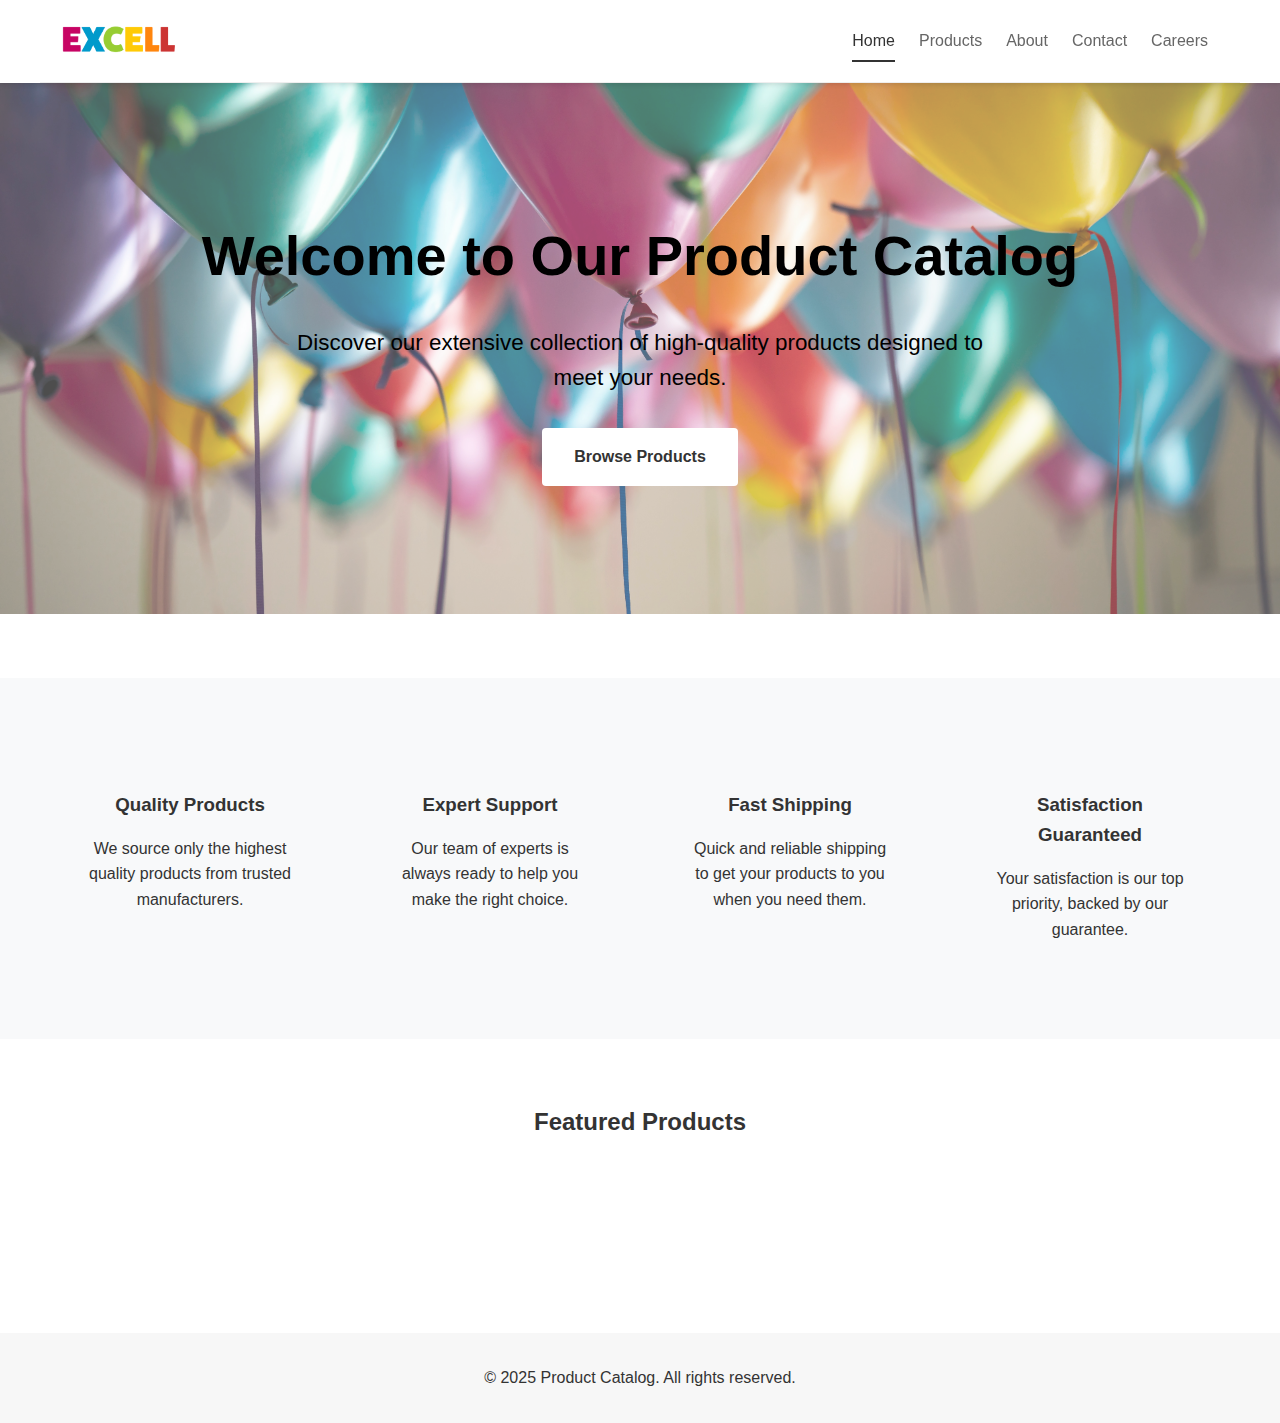
<file: index.html>
<!DOCTYPE html>
<html lang="en">
<head>
    <meta charset="UTF-8">
    <meta name="viewport" content="width=device-width, initial-scale=1.0">
    <title>Welcome to Product Catalog</title>
    <link rel="stylesheet" href="static/css/style.css">
    <style>
        .hero {
            position: relative;
            background: url('balloon_bg.jpg');
            background-size: cover;
            background-position: center;
            padding: 8rem 2rem;
            text-align: center;
            margin-bottom: 4rem;
        }

        .hero::before {
            content: '';
            position: absolute;
            top: 0;
            left: 0;
            right: 0;
            bottom: 0;
            background: rgba(255, 255, 255, 0.3);
            z-index: 1;
        }

        .hero > * {
            position: relative;
            z-index: 2;
        }

        .hero h1 {
            font-size: 3.5rem;
            margin-bottom: 1.5rem;
            font-weight: 700;
            color: #000;
        }

        .hero p {
            font-size: 1.4rem;
            max-width: 700px;
            margin: 0 auto;
            line-height: 1.6;
            color: #000;
        }

        .cta-button {
            display: inline-block;
            background: #fff;
            color: #333;
            padding: 1rem 2rem;
            border-radius: 4px;
            text-decoration: none;
            margin-top: 2rem;
            font-weight: bold;
            transition: transform 0.2s;
        }

        .cta-button:hover {
            transform: translateY(-2px);
        }

        .featured-products {
            padding: 4rem 0;
        }

        .featured-products h2 {
            text-align: center;
            margin-bottom: 2rem;
        }

        .features {
            padding: 4rem 0;
            background: #f8f9fa;
        }

        .features-grid {
            display: grid;
            grid-template-columns: repeat(auto-fit, minmax(250px, 1fr));
            gap: 2rem;
            max-width: 1200px;
            margin: 0 auto;
            padding: 0 1rem;
        }

        .feature-card {
            text-align: center;
            padding: 2rem;
        }

        .feature-card h3 {
            margin: 1rem 0;
        }

        @media (max-width: 768px) {
            .hero h1 {
                font-size: 2rem;
            }
            
            .hero p {
                font-size: 1rem;
            }
        }
    </style>
</head>
<body>
    <header>
        <nav class="main-nav">
            <a href="index.html" class="logo">
                <img src="ExcellLogo/logo.png" alt="Excell Logo" class="logo-image">
            </a>
            <div class="nav-links">
                <a href="index.html" class="nav-link active">Home</a>
                <a href="products.html" class="nav-link">Products</a>
                <a href="about.html" class="nav-link">About</a>
                <a href="contact.html" class="nav-link">Contact</a>
                <a href="careers.html" class="nav-link">Careers</a>
            </div>
        </nav>
    </header>

    <div class="hero">
        <h1>Welcome to Our Product Catalog</h1>
        <p>Discover our extensive collection of high-quality products designed to meet your needs.</p>
        <a href="/products.html" class="cta-button">Browse Products</a>
    </div>

    <section class="features">
        <div class="features-grid">
            <div class="feature-card">
                <h3>Quality Products</h3>
                <p>We source only the highest quality products from trusted manufacturers.</p>
            </div>
            
            <div class="feature-card">
                <h3>Expert Support</h3>
                <p>Our team of experts is always ready to help you make the right choice.</p>
            </div>
            
            <div class="feature-card">
                <h3>Fast Shipping</h3>
                <p>Quick and reliable shipping to get your products to you when you need them.</p>
            </div>
            
            <div class="feature-card">
                <h3>Satisfaction Guaranteed</h3>
                <p>Your satisfaction is our top priority, backed by our guarantee.</p>
            </div>
        </div>
    </section>

    <section class="featured-products">
        <h2>Featured Products</h2>
        <div class="product-grid" id="product-grid"></div>
    </section>

    <template id="product-template">
        <div class="product-card">
            <img class="product-image" src="" alt="">
            <div class="product-info">
                <h3 class="product-name"></h3>
                <p class="product-category"></p>
                <p class="product-description"></p>
                <div class="product-details">
                    <p class="product-price"></p>
                    <p class="product-status"></p>
                </div>
                <div class="product-specs"></div>
            </div>
        </div>
    </template>

    <footer>
        <p>&copy; 2025 Product Catalog. All rights reserved.</p>
    </footer>

    <script src="static/js/app.js"></script>
</body>
</html>
</file>
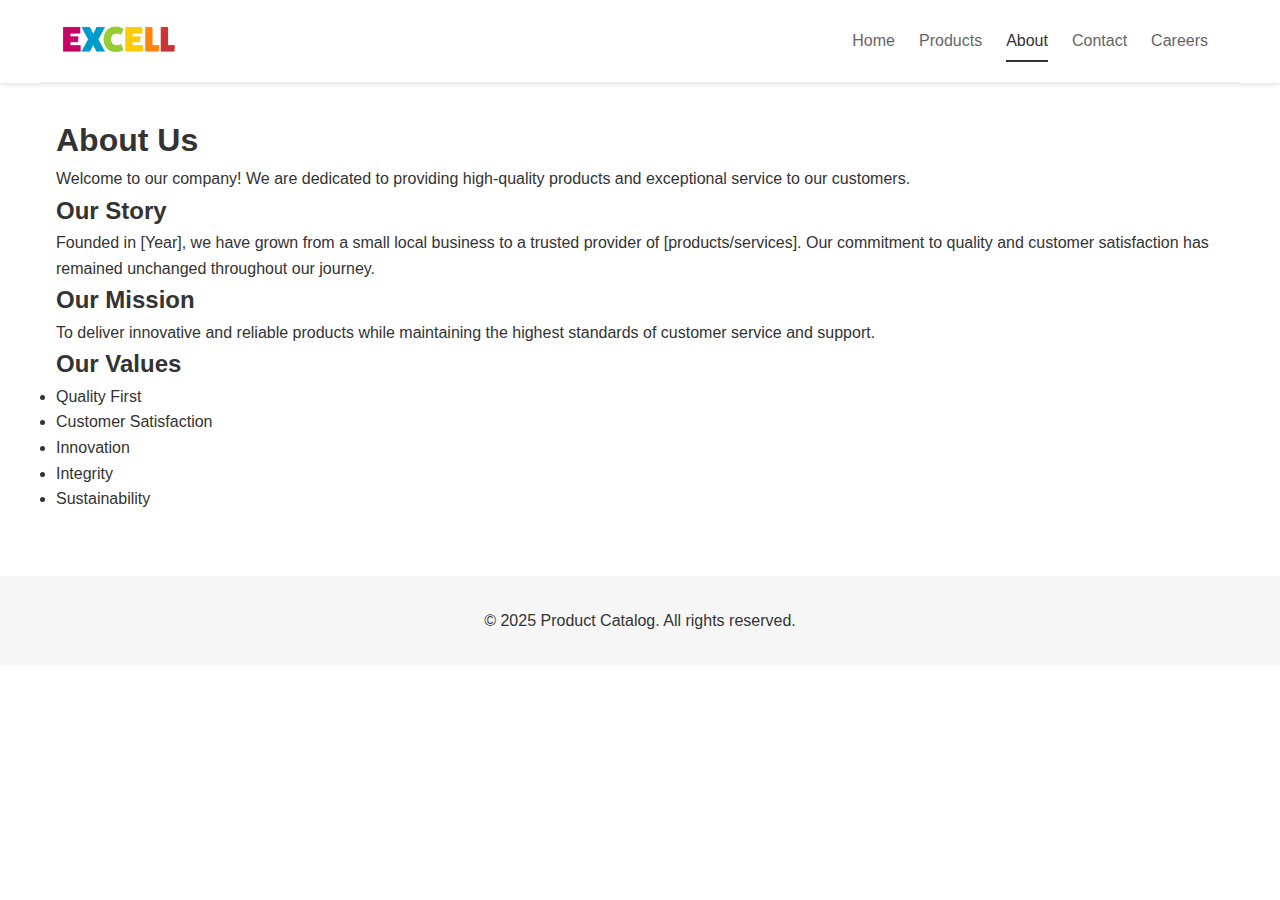
<file: about.html>
<!DOCTYPE html>
<html lang="en">
<head>
    <meta charset="UTF-8">
    <meta name="viewport" content="width=device-width, initial-scale=1.0">
    <title>About Us - Product Catalog</title>
    <link rel="stylesheet" href="static/css/style.css">
</head>
<body>
    <header>
        <nav class="main-nav">
            <a href="index.html" class="logo">
                <img src="ExcellLogo/logo.png" alt="Excell Logo" class="logo-image">
            </a>
            <div class="nav-links">
                <a href="index.html" class="nav-link">Home</a>
                <a href="products.html" class="nav-link">Products</a>
                <a href="about.html" class="nav-link active">About</a>
                <a href="contact.html" class="nav-link">Contact</a>
                <a href="careers.html" class="nav-link">Careers</a>
            </div>
        </nav>
    </header>
    
    <main>
        <h1>About Us</h1>
        <section class="about-content">
            <p>Welcome to our company! We are dedicated to providing high-quality products and exceptional service to our customers.</p>
            
            <h2>Our Story</h2>
            <p>Founded in [Year], we have grown from a small local business to a trusted provider of [products/services]. Our commitment to quality and customer satisfaction has remained unchanged throughout our journey.</p>
            
            <h2>Our Mission</h2>
            <p>To deliver innovative and reliable products while maintaining the highest standards of customer service and support.</p>
            
            <h2>Our Values</h2>
            <ul>
                <li>Quality First</li>
                <li>Customer Satisfaction</li>
                <li>Innovation</li>
                <li>Integrity</li>
                <li>Sustainability</li>
            </ul>
        </section>
    </main>

    <footer>
        <p>&copy; 2025 Product Catalog. All rights reserved.</p>
    </footer>
</body>
</html>
</file>
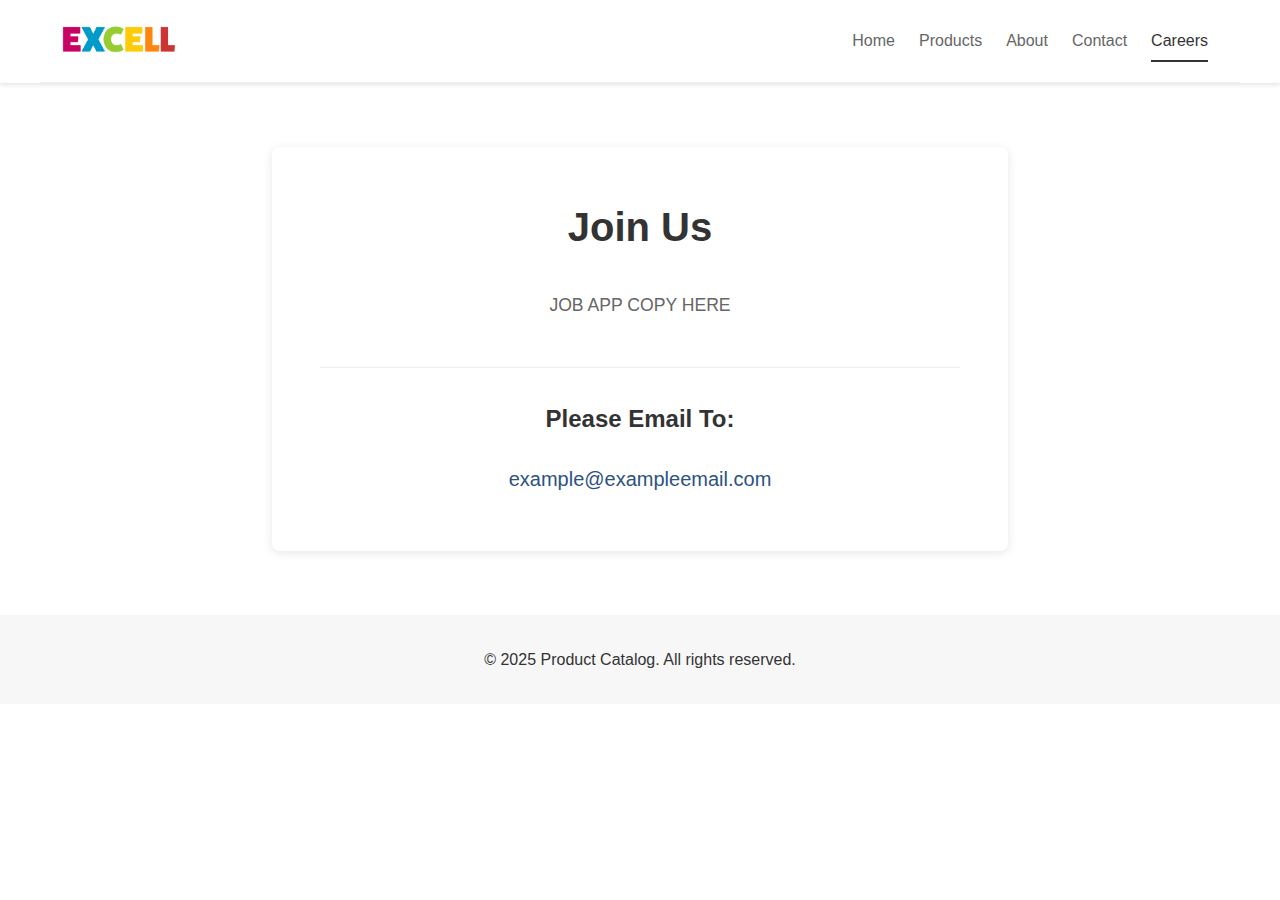
<file: careers.html>
<!DOCTYPE html>
<html lang="en">
<head>
    <meta charset="UTF-8">
    <meta name="viewport" content="width=device-width, initial-scale=1.0">
    <title>Careers - Product Catalog</title>
    <link rel="stylesheet" href="static/css/style.css">
    <style>
        .careers-content {
            max-width: 800px;
            margin: 4rem auto;
            padding: 0 2rem;
        }

        .join-us-section {
            text-align: center;
            background: #fff;
            padding: 3rem;
            border-radius: 8px;
            box-shadow: 0 2px 10px rgba(0,0,0,0.1);
        }

        .join-us-section h1 {
            font-size: 2.5rem;
            color: #333;
            margin-bottom: 2rem;
        }

        .join-us-section p {
            font-size: 1.1rem;
            line-height: 1.6;
            color: #666;
            margin-bottom: 3rem;
        }

        .email-section {
            margin-top: 3rem;
            padding-top: 2rem;
            border-top: 1px solid #eee;
        }

        .email-section h2 {
            font-size: 1.5rem;
            color: #333;
            margin-bottom: 1rem;
        }

        .email-link {
            display: inline-block;
            font-size: 1.25rem;
            color: #2c5282;
            text-decoration: none;
            padding: 0.5rem 1rem;
            border-radius: 4px;
            transition: all 0.2s;
        }

        .email-link:hover {
            background: #f0f7ff;
            color: #1a365d;
        }
    </style>
</head>
<body>
    <header>
        <nav class="main-nav">
            <a href="index.html" class="logo">
                <img src="ExcellLogo/logo.png" alt="Excell Logo" class="logo-image">
            </a>
            <div class="nav-links">
                <a href="index.html" class="nav-link">Home</a>
                <a href="products.html" class="nav-link">Products</a>
                <a href="about.html" class="nav-link">About</a>
                <a href="contact.html" class="nav-link">Contact</a>
                <a href="careers.html" class="nav-link active">Careers</a>
            </div>
        </nav>
    </header>
    
    <main class="careers-content">
        <div class="join-us-section">
            <h1>Join Us</h1>
            
            <p>JOB APP COPY HERE</p>

            <div class="email-section">
                <h2>Please Email To:</h2>
                <a href="mailto:example@exampleemail.com" class="email-link">example@exampleemail.com</a>
            </div>
        </div>
    </main>

    <footer>
        <p>&copy; 2025 Product Catalog. All rights reserved.</p>
    </footer>
</body>
</html>
</file>
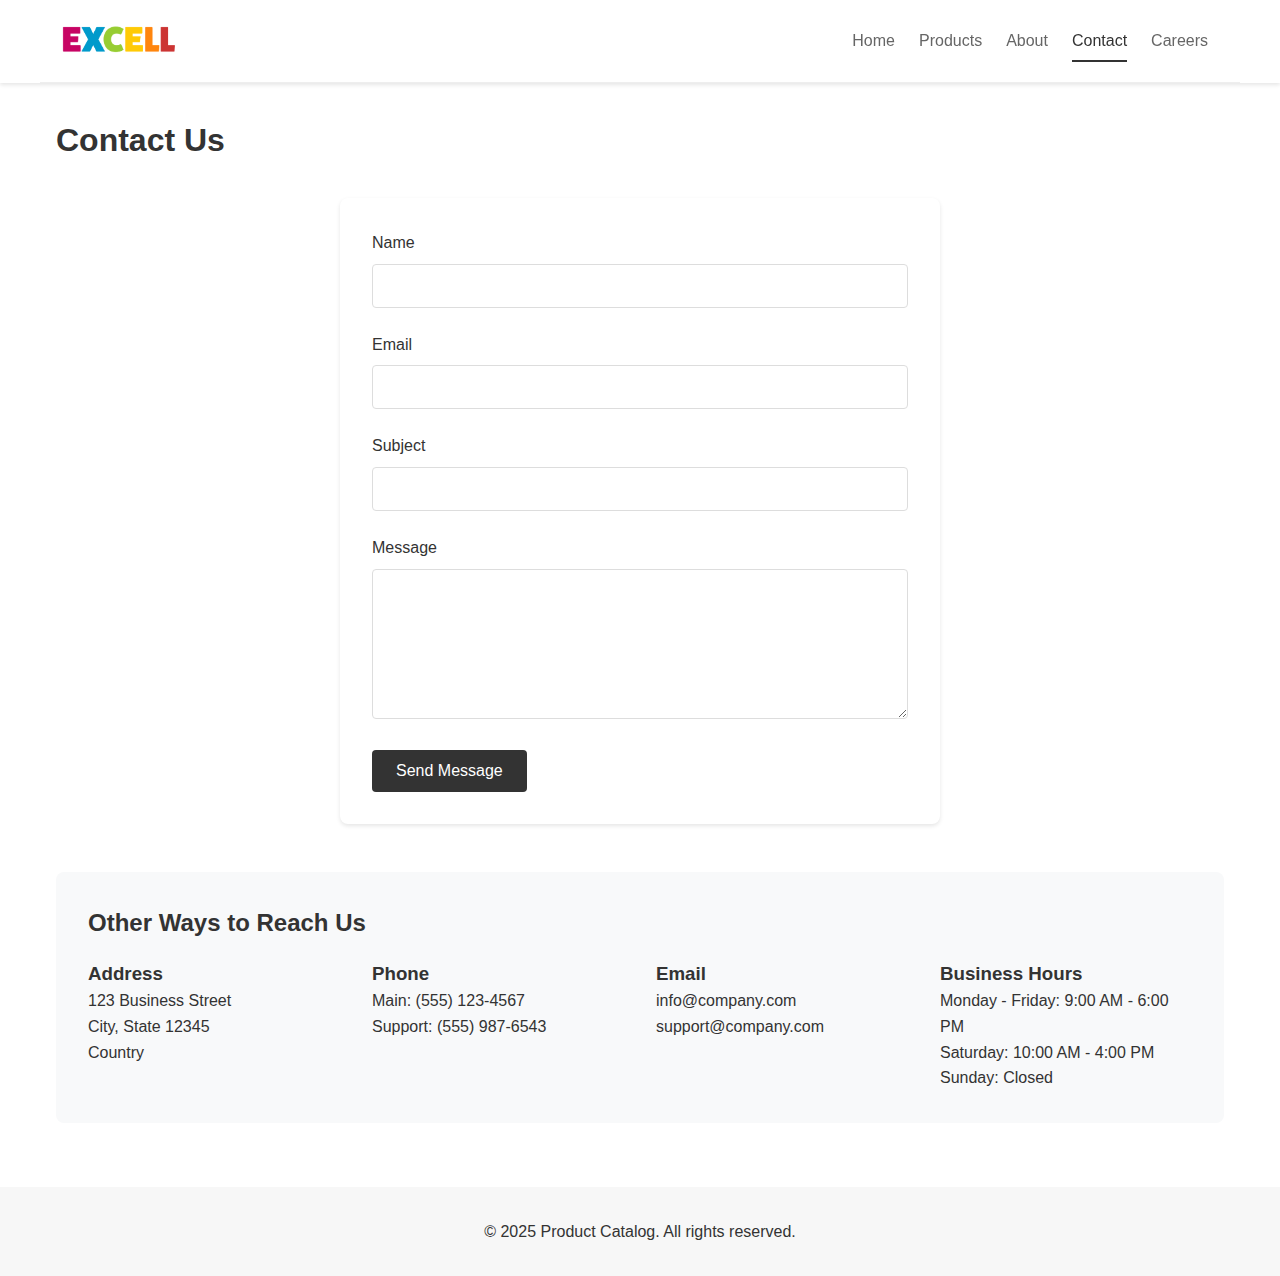
<file: contact.html>
<!DOCTYPE html>
<html lang="en">
<head>
    <meta charset="UTF-8">
    <meta name="viewport" content="width=device-width, initial-scale=1.0">
    <title>Contact Us - Product Catalog</title>
    <link rel="stylesheet" href="static/css/style.css">
    <style>
        .contact-form {
            max-width: 600px;
            margin: 2rem auto;
            padding: 2rem;
            background: #fff;
            border-radius: 8px;
            box-shadow: 0 2px 4px rgba(0,0,0,0.1);
        }

        .form-group {
            margin-bottom: 1.5rem;
        }

        .form-group label {
            display: block;
            margin-bottom: 0.5rem;
            color: #333;
            font-weight: 500;
        }

        .form-group input,
        .form-group textarea {
            width: 100%;
            padding: 0.75rem;
            border: 1px solid #ddd;
            border-radius: 4px;
            font-size: 1rem;
        }

        .form-group textarea {
            min-height: 150px;
            resize: vertical;
        }

        .contact-info {
            margin-top: 3rem;
            padding: 2rem;
            background: #f8f9fa;
            border-radius: 8px;
        }

        .contact-info h2 {
            margin-bottom: 1rem;
        }

        .contact-details {
            display: grid;
            grid-template-columns: repeat(auto-fit, minmax(250px, 1fr));
            gap: 2rem;
        }

        .contact-item {
            display: flex;
            align-items: flex-start;
            gap: 1rem;
        }

        .submit-button {
            background: #333;
            color: #fff;
            padding: 0.75rem 1.5rem;
            border: none;
            border-radius: 4px;
            font-size: 1rem;
            cursor: pointer;
            transition: background 0.2s;
        }

        .submit-button:hover {
            background: #444;
        }
    </style>
</head>
<body>
    <header>
        <nav class="main-nav">
            <a href="index.html" class="logo">
                <img src="ExcellLogo/logo.png" alt="Excell Logo" class="logo-image">
            </a>
            <div class="nav-links">
                <a href="index.html" class="nav-link">Home</a>
                <a href="products.html" class="nav-link">Products</a>
                <a href="about.html" class="nav-link">About</a>
                <a href="contact.html" class="nav-link active">Contact</a>
                <a href="careers.html" class="nav-link">Careers</a>
            </div>
        </nav>
    </header>
    
    <main>
        <h1>Contact Us</h1>
        
        <form class="contact-form" id="contact-form">
            <div class="form-group">
                <label for="name">Name</label>
                <input type="text" id="name" name="name" required>
            </div>
            
            <div class="form-group">
                <label for="email">Email</label>
                <input type="email" id="email" name="email" required>
            </div>
            
            <div class="form-group">
                <label for="subject">Subject</label>
                <input type="text" id="subject" name="subject" required>
            </div>
            
            <div class="form-group">
                <label for="message">Message</label>
                <textarea id="message" name="message" required></textarea>
            </div>
            
            <button type="submit" class="submit-button">Send Message</button>
        </form>

        <div class="contact-info">
            <h2>Other Ways to Reach Us</h2>
            <div class="contact-details">
                <div class="contact-item">
                    <div>
                        <h3>Address</h3>
                        <p>123 Business Street<br>City, State 12345<br>Country</p>
                    </div>
                </div>
                
                <div class="contact-item">
                    <div>
                        <h3>Phone</h3>
                        <p>Main: (555) 123-4567<br>Support: (555) 987-6543</p>
                    </div>
                </div>
                
                <div class="contact-item">
                    <div>
                        <h3>Email</h3>
                        <p>info@company.com<br>support@company.com</p>
                    </div>
                </div>
                
                <div class="contact-item">
                    <div>
                        <h3>Business Hours</h3>
                        <p>Monday - Friday: 9:00 AM - 6:00 PM<br>Saturday: 10:00 AM - 4:00 PM<br>Sunday: Closed</p>
                    </div>
                </div>
            </div>
        </div>
    </main>

    <footer>
        <p>&copy; 2025 Product Catalog. All rights reserved.</p>
    </footer>

    <script>
        document.getElementById('contact-form').addEventListener('submit', function(e) {
            e.preventDefault();
            alert('Thank you for your message. We will get back to you soon!');
            this.reset();
        });
    </script>
</body>
</html>
</file>
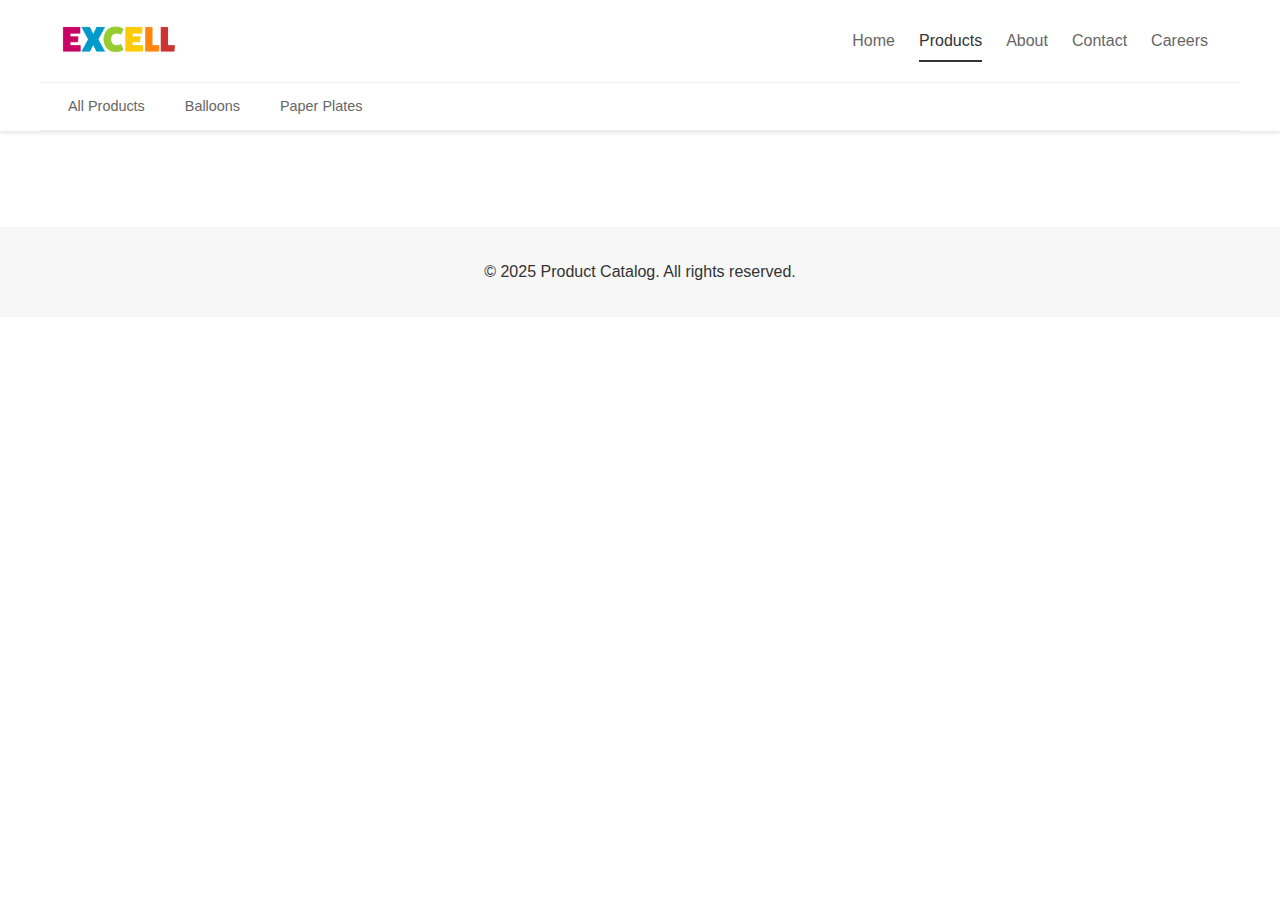
<file: products.html>
<!DOCTYPE html>
<html lang="en">
<head>
    <meta charset="UTF-8">
    <meta name="viewport" content="width=device-width, initial-scale=1.0">
    <title>Products - Product Catalog</title>
    <link rel="stylesheet" href="static/css/style.css">
</head>
<body>
    <header>
        <nav class="main-nav">
            <a href="index.html" class="logo">
                <img src="ExcellLogo/logo.png" alt="Excell Logo" class="logo-image">
            </a>
            <div class="nav-links">
                <a href="index.html" class="nav-link">Home</a>
                <a href="products.html" class="nav-link active">Products</a>
                <a href="about.html" class="nav-link">About</a>
                <a href="contact.html" class="nav-link">Contact</a>
                <a href="careers.html" class="nav-link">Careers</a>
            </div>
        </nav>
        <nav class="category-nav" id="category-nav">
            <div class="category-links" id="category-links">
                <!-- Category links will be inserted here -->
            </div>
        </nav>
    </header>
    
    <main>
        <div class="product-grid" id="product-grid"></div>
    </main>

    <footer>
        <p>&copy; 2025 Product Catalog. All rights reserved.</p>
    </footer>

    <!-- Product template -->
    <template id="product-template">
        <div class="product-card">
            <img class="product-image" src="" alt="">
            <div class="product-info">
                <h3 class="product-name"></h3>
                <p class="product-category"></p>
                <p class="product-description"></p>
                <div class="product-details">
                    <p class="product-price"></p>
                    <p class="product-status"></p>
                </div>
                <div class="product-specs"></div>
            </div>
        </div>
    </template>

    <script src="static/js/app.js"></script>
</body>
</html>
</file>
<file: static/css/style.css>
/* Reset and base styles */
* {
    margin: 0;
    padding: 0;
    box-sizing: border-box;
}

body {
    font-family: -apple-system, BlinkMacSystemFont, 'Segoe UI', Roboto, Oxygen, Ubuntu, Cantarell, sans-serif;
    line-height: 1.6;
    color: #333;
}

/* Header and navigation */
header {
    background: #fff;
    box-shadow: 0 2px 4px rgba(0,0,0,0.1);
    position: sticky;
    top: 0;
    z-index: 100;
}

.main-nav {
    max-width: 1200px;
    margin: 0 auto;
    padding: 1rem 0.5rem;
    display: flex;
    justify-content: space-between;
    align-items: center;
    border-bottom: 1px solid #eee;
}

@media (min-width: 769px) {
    .main-nav {
        padding: 1rem;
    }
}

.logo {
    text-decoration: none;
    display: flex;
    align-items: center;
}

.logo-image {
    height: 50px;
    width: auto;
    object-fit: contain;
}

.nav-links {
    display: flex;
    gap: 1.5rem;
    align-items: center;
    padding: 0 1rem;
}

.nav-link {
    text-decoration: none;
    color: #666;
    font-weight: 500;
    padding: 0.5rem 0;
    position: relative;
    transition: color 0.3s;
    font-size: 1rem;
}

@media (max-width: 768px) {
    .nav-links {
        gap: 1rem;
        padding: 0 0.5rem;
    }

    .nav-link {
        font-size: 0.9rem;
        padding: 0.5rem 0.25rem;
    }

    .logo-image {
        height: 40px;  /* Slightly smaller logo on mobile */
    }
}

.nav-link:hover,
.nav-link.active {
    color: #333;
}

.nav-link::after {
    content: '';
    position: absolute;
    width: 100%;
    height: 2px;
    bottom: 0;
    left: 0;
    background-color: #333;
    transform: scaleX(0);
    transform-origin: bottom right;
    transition: transform 0.3s;
}

.nav-link:hover::after,
.nav-link.active::after {
    transform: scaleX(1);
    transform-origin: bottom left;
}

.category-nav {
    max-width: 1200px;
    margin: 0 auto;
    padding: 0.5rem 1rem;
    border-bottom: 1px solid #eee;
}

.category-links {
    display: flex;
    gap: 1rem;
    align-items: center;
    flex-wrap: wrap;
}

.category-filter {
    text-decoration: none;
    color: #666;
    padding: 0.25rem 0.75rem;
    border-radius: 15px;
    font-size: 0.9rem;
    transition: all 0.2s;
}

.category-filter:hover,
.category-filter.active {
    color: #fff;
    background: #333;
}

/* Main content */
main {
    max-width: 1200px;
    margin: 2rem auto;
    padding: 0 1rem;
}

/* Loading and error states */
.loading,
.error-message {
    text-align: center;
    padding: 3rem;
    font-size: 1.2rem;
    color: #666;
}

.error-message {
    color: #e53e3e;
    background: #fff5f5;
    border-radius: 8px;
}

/* Product specifications */
.product-specs {
    margin-top: 1rem;
    display: flex;
    flex-wrap: wrap;
    gap: 0.5rem;
}

.spec-item {
    background: #f8f9fa;
    padding: 0.25rem 0.75rem;
    border-radius: 15px;
    font-size: 0.9rem;
    color: #666;
    margin: 0;
}

/* Product grid */
.product-grid {
    display: grid;
    grid-template-columns: repeat(auto-fill, minmax(250px, 1fr));
    gap: 2rem;
    margin: 2rem 0;
}

.product-card {
    border: 1px solid #eee;
    border-radius: 8px;
    overflow: hidden;
    transition: all 0.2s;
    background: #fff;
}

.product-card:hover {
    transform: translateY(-5px);
    box-shadow: 0 4px 12px rgba(0,0,0,0.1);
}

.product-image {
    width: 100%;
    height: 200px;
    object-fit: cover;
    background: #f7f7f7;
}

.product-info {
    padding: 1rem;
}

.product-name {
    font-size: 1.1rem;
    margin-bottom: 0.5rem;
    color: #2d3748;
}

.product-category {
    color: #718096;
    font-size: 0.9rem;
    margin-bottom: 0.5rem;
}

.product-price {
    font-weight: bold;
    color: #2c5282;
    font-size: 1.2rem;
    margin-bottom: 0.5rem;
}

.product-status {
    display: inline-block;
    padding: 0.25rem 0.75rem;
    border-radius: 4px;
    font-size: 0.9rem;
    background: #f0fff4;
    color: #2f855a;
}

.product-status.out-of-stock {
    background: #fff5f5;
    color: #c53030;
}

/* Footer */
footer {
    text-align: center;
    padding: 2rem;
    background: #f7f7f7;
    margin-top: 4rem;
}

/* Responsive design */
@media (max-width: 768px) {
    .product-grid {
        grid-template-columns: repeat(auto-fill, minmax(200px, 1fr));
    }
    
    nav {
        flex-direction: column;
        gap: 1rem;
        text-align: center;
    }
    
    .nav-links {
        justify-content: center;
    }
}
</file>
